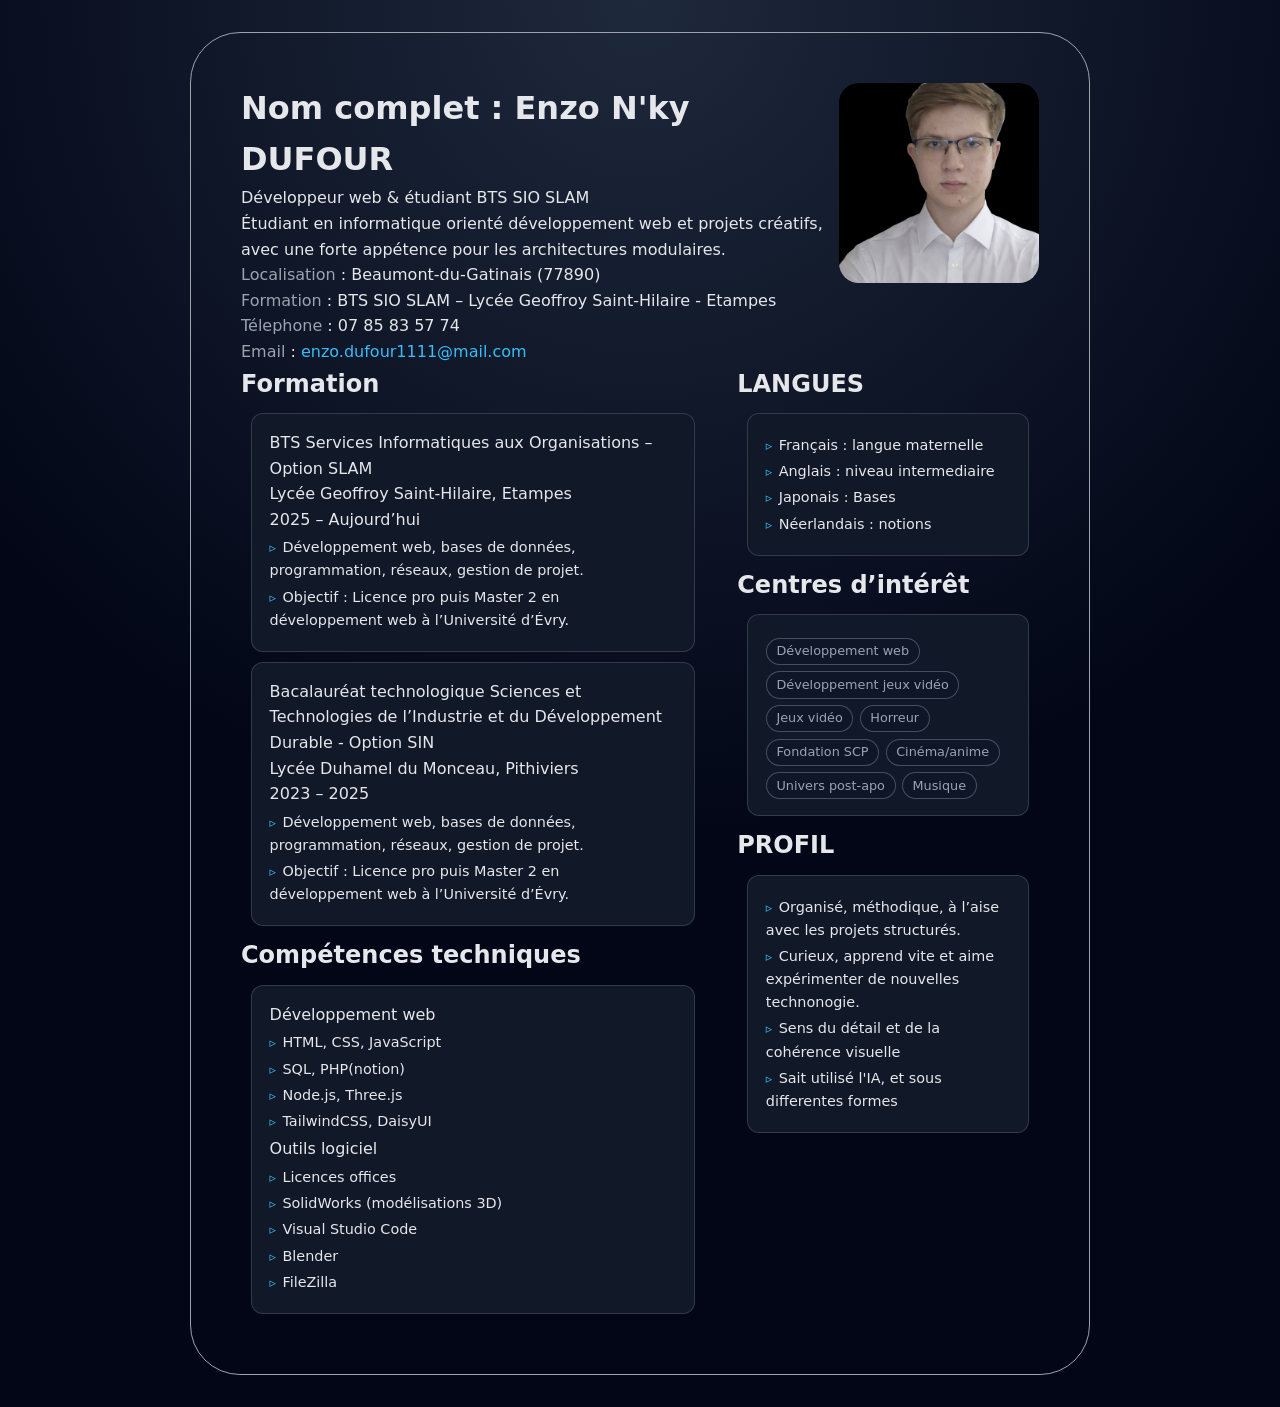
<file: page/document/CV/index.html>
<!DOCTYPE html>
<html lang="en">
<head>
  <meta charset="UTF-8">
  <meta name="viewport" content="width=device-width, initial-scale=1.0">
  <title>CV Enzo DUFOUR</title>
  <link rel="stylesheet" href="style.css">
</head>
<body>
  <main>
    <div class="entete">
      <div class="entete-text">
        <h1>Nom complet : Enzo N'ky DUFOUR</h1>
        <p class="slogan">Développeur web & étudiant BTS SIO SLAM</p>
        <p class="presentationProfil">Étudiant en informatique orienté développement web et projets créatifs, avec une forte appétence pour les architectures modulaires.</p>
        <p><span>Localisation</span> : Beaumont-du-Gatinais (77890)</p>
        <p><span>Formation</span> : BTS SIO SLAM – Lycée Geoffroy Saint-Hilaire - Etampes</p>
        <p><span>Télephone</span> : 07 85 83 57 74</p>
        <p><span>Email</span> : <a href="mailto:enzo.dufour1111@mail.com">enzo.dufour1111@mail.com</a></p>
      </div>
      <img src="./image/photoDeProfil.jpeg" alt="photo de profil professionnel de Enzo DUFOUR">
    </div>
    <div class="grid">
    <div>
      <section>
          <h2>Formation</h2>
          <div class="carte">
            <p class="titre-carte">BTS Services Informatiques aux Organisations – Option SLAM</p>
            <p class="localisation">Lycée Geoffroy Saint-Hilaire, Etampes</p>
            <p class="periode">2025 – Aujourd’hui</p>
            <ul>
              <li>Développement web, bases de données, programmation, réseaux, gestion de projet.</li>
              <li>Objectif : Licence pro puis Master 2 en développement web à l’Université d’Évry.</li>
            </ul>
          </div>
          <div class="carte">
            <p class="titre-carte">Bacalauréat technologique Sciences et Technologies de l’Industrie et du Développement Durable - Option SIN</p>
            <p class="localisation">Lycée Duhamel du Monceau, Pithiviers</p>
            <p class="periode">2023 – 2025</p>
            <ul>
              <li>Développement web, bases de données, programmation, réseaux, gestion de projet.</li>
              <li>Objectif : Licence pro puis Master 2 en développement web à l’Université d’Évry.</li>
            </ul>
          </div>
        </section>
        <section>
        <h2>Compétences techniques</h2>
        <div class="carte">
          <p class="titre-carte">Développement web</p>
          <ul>
            <li>HTML, CSS, JavaScript</li>
            <li>SQL, PHP(notion)</li>
            <li>Node.js, Three.js</li>
            <li>TailwindCSS, DaisyUI</li>
          </ul>
          <p class="titre-carte">Outils logiciel</p>
          <ul>
            <li>Licences offices</li>
            <li>SolidWorks (modélisations 3D)</li>
            <li>Visual Studio Code</li>
            <li>Blender</li>
            <li>FileZilla</li>
          </ul>
        </div>
      </section>
    </div>
    <div>
      <section>
        <h2>LANGUES</h2>
        <div class="carte">
          <ul>
            <li>Français : langue maternelle</li>
            <li>Anglais : niveau intermediaire</li>
            <li>Japonais : Bases</li>
            <li>Néerlandais : notions</li>
          </ul>
        </div>
      </section>
      <section>
        <h2>Centres d’intérêt</h2>
        <div class="carte">
          <div class="CD-bord">
            <span class="CD">Développement web</span>
            <span class="CD">Développement jeux vidéo</span>
            <span class="CD">Jeux vidéo</span>
            <span class="CD">Horreur</span>
            <span class="CD">Fondation SCP</span>
            <span class="CD">Cinéma/anime</span>
            <span class="CD">Univers post-apo</span>
            <span class="CD">Musique</span>
          </div>
        </div>
      </section>
      <section>
        <h2>PROFIL</h2>
        <div class="carte">
        <ul>
          <li>Organisé, méthodique, à l’aise avec les projets structurés.</li>
          <li>Curieux, apprend vite et aime expérimenter de nouvelles technonogie.</li>
          <li>Sens du détail et de la cohérence visuelle</li>
          <li>Sait utilisé l'IA, et sous differentes formes</li>
        </ul>
        </div>
      </section>
    </div>
    </div>
  </main>
</body>
</html>
</file>
<file: page/document/CV/style.css>
:root {
      --bg: #0f172a;
      --bg-alt: #020617;
      --card: #111827;
      --accent: #38bdf8;
      --text: #e5e7eb;
      --muted: #9ca3af;
    }

    * {
      box-sizing: border-box;
      margin: 0;
      padding: 0;
    }
        body {
      font-family: system-ui, -apple-system, BlinkMacSystemFont, "Segoe UI", sans-serif;
      background: radial-gradient(circle at top, #1e293b 0, #020617 55%);
      color: var(--text);
      line-height: 1.6;
      padding: 2rem 1rem;
      display: flex;
      justify-content: center;
    }
    main{
      width: 900px;
      border: 1px solid var(--muted);
      border-radius: 50px;
      padding: 50px;
    }
        .grid {
      display: grid;
      grid-template-columns: minmax(0, 2fr) minmax(0, 1.3fr);
      gap: 2rem;
    }
    .entete{
      display: flex;
    }
  .entete img{
    width: 200px;
    height: 200px;
    border-radius: 20px;
  }
  span{
    color: var(--muted);
  }
  a{
    color: var(--accent);
    text-decoration: none;
  }
  .carte {
      background: var(--card);
      border-radius: 12px;
      padding: 1rem 1.1rem;
      border: 1px solid rgba(148,163,184,0.25);
      margin: 10px;
    }
      ul {
      list-style: none;
      margin-top: 0.25rem;
    }

    li::before {
      content: "▹";
      color: var(--accent);
      margin-right: 0.4rem;
      font-size: 0.8rem;
    }

    li {
      font-size: 0.9rem;
      margin-bottom: 0.2rem;
      color: var(--text);
    }
    .CD {
      border-radius: 999px;
      border: 1px solid rgba(148,163,184,0.4);
      padding: 0.15rem 0.6rem;
      font-size: 0.8rem;
      color: var(--muted);
      background: rgba(15,23,42,0.8);
    }
    .CD-bord {
      display: flex;
      flex-wrap: wrap;
      gap: 0.4rem;
      margin-top: 0.4rem;
    }
</file>
